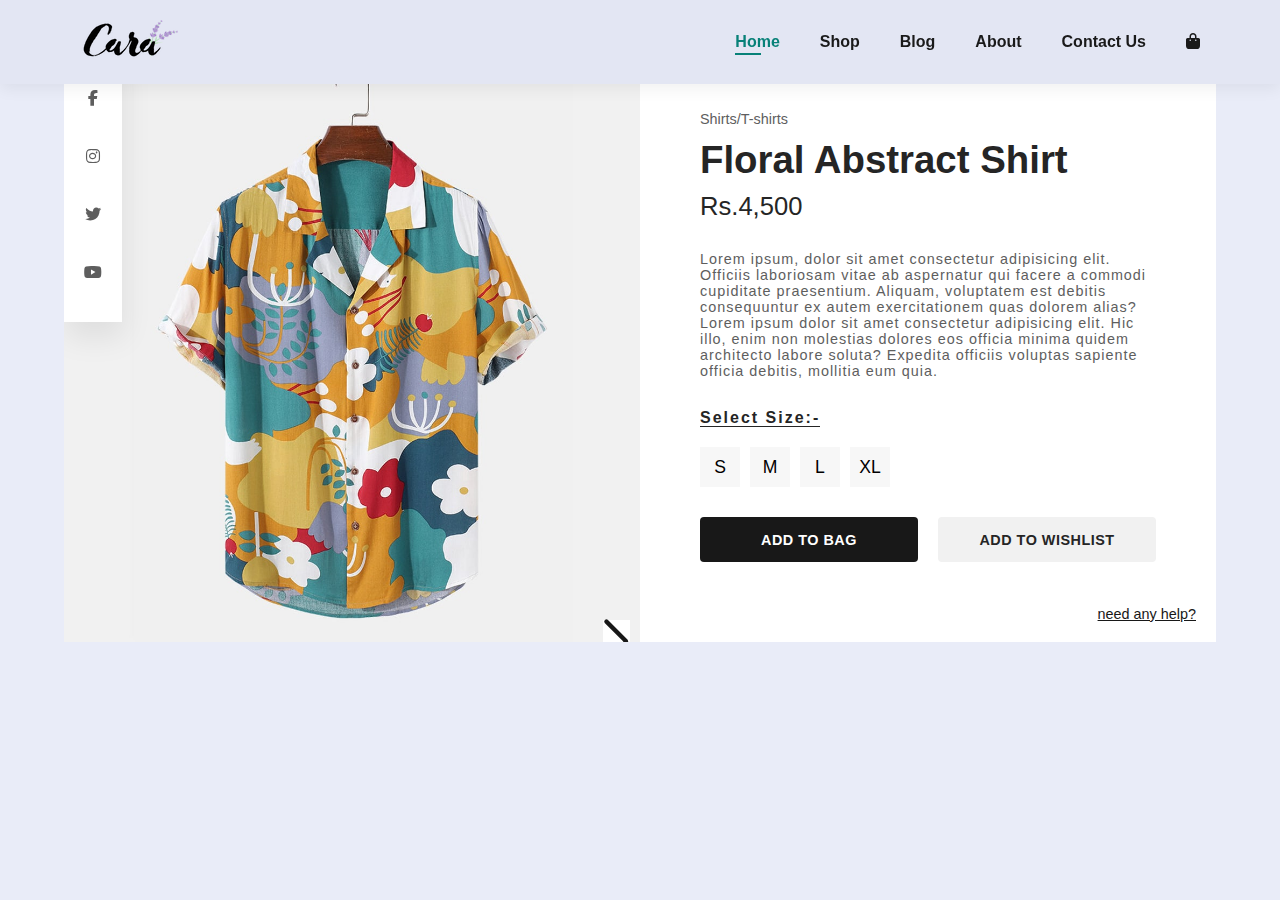
<file: k.html>
<!DOCTYPE html>
<html lang="en">
  <head>
    <title>CARA</title>
    <link rel="stylesheet" href="style.css" />
    
  </head>
  <body>

    <header>
      <div id="header">
        <div class="header-logo">
          <a href="index.html"><img src="images/logo.png" alt="" /></a>
        </div>
        <div class="header-list">
          <nav class="header-list-nav">
            <ul>
              <li><a class="active" href="index.html">Home</a></li>
              <li class="dropdown">
                <a href="#" class="dropbtn">Shop</a>
                <div class="dropdown-content">
                  <div class="sub-dropdown">
                    <a href="#">Women</a>
                    <div class="sub-dropdown-content">
                      <a href="#">Dresses</a>
                      <a href="category.html">Shirts/T-shirts</a>
                      <a href="#">Bottoms</a>
                    </div>
                  <a href="#">Men</a>
                  <a href="#">Kids</a>
                </div>
              </li>
              <li><a href="blog.html">Blog</a></li>
              <li><a href="about.html">About</a></li>
              <li><a href="contact.html">Contact Us</a></li>
            </ul>
          </nav>
          <div class="header-list-icon">
            <a href=""><i class="fa fa-bag-shopping"></i></a>
          </div>
        </div>
        
      </div>
    </header>
  <head>
      <meta charset="UTF-8">
      <meta http-equiv="X-UA-Compatible" content="IE=edge">
      <meta name="viewport" content="width=device-width, initial-scale=1.0">
      <title>RareRabbit Floral Abstract Shirt</title>
      <link rel="stylesheet" href="P_style.css"/>
      <link rel="preconnect" href="https://fonts.googleapis.com">
      <link rel="preconnect" href="https://fonts.gstatic.com" crossorigin>
      <link href="https://fonts.googleapis.com/css2?family=DM+Serif+Display:ital@0;1&family=Poppins:ital,wght@0,100;0,200;0,300;0,400;0,500;0,600;0,700;0,800;0,900;1,100;1,200;1,300;1,400;1,500;1,600;1,700;1,800;1,900&display=swap" rel="stylesheet">
      <link rel="stylesheet" href="https://cdnjs.cloudflare.com/ajax/libs/font-awesome/6.2.0/css/all.min.css">
      <link
        rel="stylesheet"
        href="https://cdn.jsdelivr.net/npm/swiper/swiper-bundle.min.css"
      />
  
  
  </head>
  <body>
  
      <section id="product-page">
      <div class="product-details">
          <div class="product-img">
          <div class="swiper mySwiper">
              <div class="swiper-wrapper">
              <div class="swiper-slide">
                  <img src="images/products/f1.jpg" />
              </div>
              <div class="swiper-slide">
                <img src="images/products/f1.jpg" />
              </div>
          
              </div>
              <div class="slider-btns">
                  <div class="swiper-button-prev"></div>
                  <div class="swiper-button-next"></div>
              </div>
          </div>

              <div class="img-social-bar">
                  <a href="#"><i class="fa-brands fa-facebook-f"></i></a>
                  <a href="#"><i class="fa-brands fa-instagram"></i></a>
                  <a href="#"><i class="fa-brands fa-twitter"></i></a>
                  <a href="#"><i class="fa-brands fa-youtube"></i></a>
              </div>
          </div>
          <div class="product-text">
              <span class="product-category">Shirts/T-shirts</span>
              <h3>Floral Abstract Shirt</h3>
              <span class="product-price">Rs.4,500</span>
              <p>Lorem ipsum, dolor sit amet consectetur adipisicing elit. Officiis laboriosam vitae ab aspernatur qui facere a commodi cupiditate praesentium. Aliquam, voluptatem est debitis consequuntur ex autem exercitationem quas dolorem alias?
                  <br/>
                  Lorem ipsum dolor sit amet consectetur adipisicing elit. Hic illo, enim non molestias dolores eos officia minima quidem architecto labore soluta? Expedita officiis voluptas sapiente officia debitis, mollitia eum quia.
              </p>
              <div class="product-size-container">
                  <strong>Select Size:-</strong>
                  <div class="product-size">
                    <input type="checkbox" class="s-checkbox" id="s-xl">
                      <label for="s-xl" class="s-label">S</label>
                      <input type="checkbox" class="s-checkbox" id="s-s">
                      <label for="s-s" class="s-label">M</label>
                      <input type="checkbox" class="s-checkbox" id="s-m">
                      <label for="s-m" class="s-label">L</label>
                      <input type="checkbox" class="s-checkbox" id="s-l">
                      <label for="s-l" class="s-label">XL</label>
                  </div>
              </div>

              <div class="product-button">
                  <a href="#" class="add-bag-btn">Add To Bag</a>
                  <a href="#" class="add-wishlist-btn">Add To Wishlist</a>
              </div>
              <a href="#" class="help-btn">Need Any Help?</a>
          </div>
      </div>
      </section> 
  </body>
  </html>
</file>
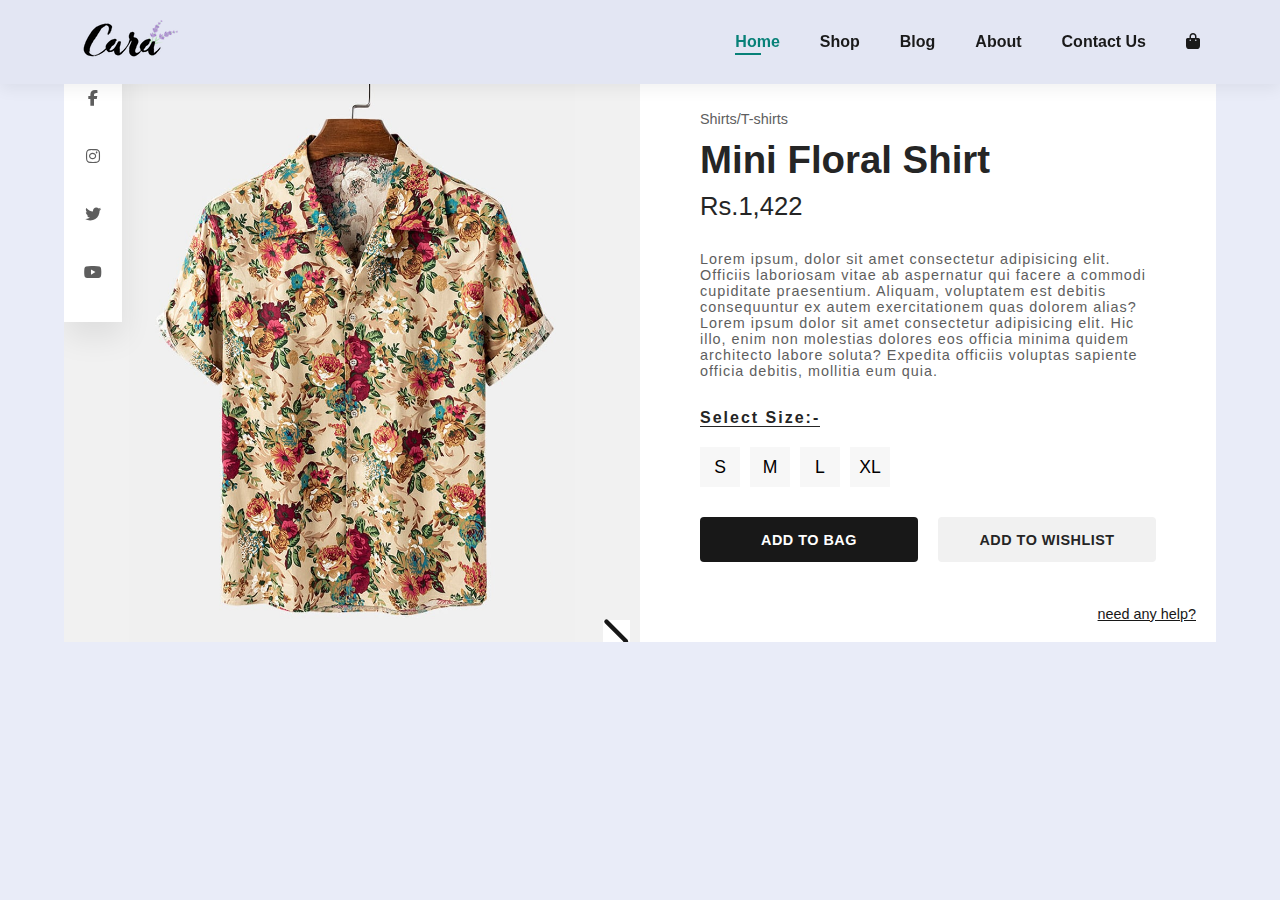
<file: mini floral.html>
<!DOCTYPE html>
<html lang="en">
  <head>
    <title>CARA</title>
    <link rel="stylesheet" href="style.css" />
    
  </head>
  <body>

    <header>
      <div id="header">
        <div class="header-logo">
          <a href="index.html"><img src="images/logo.png" alt="" /></a>
        </div>
        <div class="header-list">
          <nav class="header-list-nav">
            <ul>
              <li><a class="active" href="index.html">Home</a></li>
              <li class="dropdown">
                <a href="#" class="dropbtn">Shop</a>
                <div class="dropdown-content">
                  <div class="sub-dropdown">
                    <a href="#">Women</a>
                    <div class="sub-dropdown-content">
                      <a href="#">Dresses</a>
                      <a href="category.html">Shirts/T-shirts</a>
                      <a href="#">Bottoms</a>
                    </div>
                  <a href="#">Men</a>
                  <a href="#">Kids</a>
                </div>
              </li>
              <li><a href="blog.html">Blog</a></li>
              <li><a href="about.html">About</a></li>
              <li><a href="contact.html">Contact Us</a></li>
            </ul>
          </nav>
          <div class="header-list-icon">
            <a href=""><i class="fa fa-bag-shopping"></i></a>
          </div>
        </div>
        
      </div>
    </header>
  <head>
      <meta charset="UTF-8">
      <meta http-equiv="X-UA-Compatible" content="IE=edge">
      <meta name="viewport" content="width=device-width, initial-scale=1.0">
      <title>Foxtale Mini Floral Shirt</title>
      <link rel="stylesheet" href="P_style.css"/>
      <link rel="preconnect" href="https://fonts.googleapis.com">
      <link rel="preconnect" href="https://fonts.gstatic.com" crossorigin>
      <link href="https://fonts.googleapis.com/css2?family=DM+Serif+Display:ital@0;1&family=Poppins:ital,wght@0,100;0,200;0,300;0,400;0,500;0,600;0,700;0,800;0,900;1,100;1,200;1,300;1,400;1,500;1,600;1,700;1,800;1,900&display=swap" rel="stylesheet">
      <link rel="stylesheet" href="https://cdnjs.cloudflare.com/ajax/libs/font-awesome/6.2.0/css/all.min.css">
      <link
        rel="stylesheet"
        href="https://cdn.jsdelivr.net/npm/swiper/swiper-bundle.min.css"
      />
  
  
  </head>
  <body>
  
      <section id="product-page">
      <div class="product-details">
          <div class="product-img">
          <div class="swiper mySwiper">
              <div class="swiper-wrapper">
              <div class="swiper-slide">
                  <img src="images/products/mini floral.jpg" />
              </div>
              <div class="swiper-slide">
                <img src="images/products/mini floral.jpg" />
              </div>
          
              </div>
              <div class="slider-btns">
                  <div class="swiper-button-prev"></div>
                  <div class="swiper-button-next"></div>
              </div>
          </div>

              <div class="img-social-bar">
                  <a href="#"><i class="fa-brands fa-facebook-f"></i></a>
                  <a href="#"><i class="fa-brands fa-instagram"></i></a>
                  <a href="#"><i class="fa-brands fa-twitter"></i></a>
                  <a href="#"><i class="fa-brands fa-youtube"></i></a>
              </div>
          </div>
          <div class="product-text">
              <span class="product-category">Shirts/T-shirts</span>
              <h3>Mini Floral Shirt</h3>
              <span class="product-price">Rs.1,422</span>
              <p>Lorem ipsum, dolor sit amet consectetur adipisicing elit. Officiis laboriosam vitae ab aspernatur qui facere a commodi cupiditate praesentium. Aliquam, voluptatem est debitis consequuntur ex autem exercitationem quas dolorem alias?
                  <br/>
                  Lorem ipsum dolor sit amet consectetur adipisicing elit. Hic illo, enim non molestias dolores eos officia minima quidem architecto labore soluta? Expedita officiis voluptas sapiente officia debitis, mollitia eum quia.
              </p>
              <div class="product-size-container">
                  <strong>Select Size:-</strong>
                  <div class="product-size">
                    <input type="checkbox" class="s-checkbox" id="s-xl">
                      <label for="s-xl" class="s-label">S</label>
                      <input type="checkbox" class="s-checkbox" id="s-s">
                      <label for="s-s" class="s-label">M</label>
                      <input type="checkbox" class="s-checkbox" id="s-m">
                      <label for="s-m" class="s-label">L</label>
                      <input type="checkbox" class="s-checkbox" id="s-l">
                      <label for="s-l" class="s-label">XL</label>
                  </div>
              </div>

              <div class="product-button">
                  <a href="#" class="add-bag-btn">Add To Bag</a>
                  <a href="#" class="add-wishlist-btn">Add To Wishlist</a>
              </div>
              <a href="#" class="help-btn">Need Any Help?</a>
          </div>
      </div>
      </section> 
  </body>
  </html>
</file>
<file: style.css>
* {
  margin: 0;
  padding: 0;
  box-sizing: border-box;
  font-family: "League Spartan", sans-serif;
}

h1 {
  font-size: 50px;
  line-height: 64px;
  color: #222;
}
h2 {
  font-size: 46px;
  line-height: 54px;
  color: #222;
}
h4 {
  font-size: 20px;
  color: #222;
}
h6 {
  font-weight: 700;
  font-size: 12px;
}
p {
  font-size: 16px;
  color: #465b52;
  margin: 15px 0 20px 0;
}
.section-p1 {
  padding: 40px 0;
}

.section-m1 {
  margin: 40px 0;
}

button.normal {
  font-size: 14px;
  font-weight: 600px;
  padding: 15px 30px;
  color: #000;
  background-color: #fff;
  border-radius: 4px;
  cursor: pointer;
  border: none;
  outline: none;
  transition: 0.2s;
}
button.normal:hover {
  background-color: #088178;
  color: #fff;
}
body {
  width: 100%;
}


#header {
  display: flex;
  align-items: center;
  justify-content: space-between;
  background-color: #e3e6f3;
  padding: 20px 80px;
  box-shadow: 0 5px 15px rgba(0, 0, 0, 0.06);
  z-index: 999;
  position:fixed;
  top: 0;
  left: 0;
  right: 0;
}

.header-list {
  display: flex;
  align-items: center;
  justify-content: center;
}
.header-list-nav ul {
  display: flex;
}
.header-list-nav ul li {
  list-style-type: none;
  padding: 0 20px;
  position: relative;
}
.header-list-nav ul a {
  text-decoration: none;
  font-size: 16px;
  font-weight: 600;
  color: #1a1a1a;
  transition: 0.3s ease;
}
.header-list-nav ul a:hover,
.header-list-nav ul a.active {
  color: #088178;
  content: "";
}
.header-list-icon a {
  color: #1a1a1a;
  padding-left: 20px;
  transition: 0.3s ease;
}
.header-list-icon a:hover,
.header-list-nav ul a.active {
  color: #088178;
}
.header-list-nav ul li a:hover::after,
.header-list-nav ul li a.active::after {
  content: "";
  width: 30%;
  height: 2px;
  background: #088178;
  position: absolute;
  bottom: -4px;
  left: 20px;
}
.dropdown {
  position: relative;
  display: inline-block;
}

.dropdown-content {
  display: none;
  position: absolute;
  background-color: #f9f9f9;
  min-width: 160px;
  box-shadow: 0 8px 16px 0 rgba(0,0,0,0.2);
  z-index: 1;
}

.dropdown-content a {
  color: black;
  padding: 12px 16px;
  text-decoration: none;
  display: block;
}

.dropdown-content a:hover {background-color: #f1f1f1;}

.dropdown:hover .dropdown-content {display: block;}

.sub-dropdown {
  position: relative;
  display: inline-block;
}

.sub-dropdown-content {
  display: none;
  position: absolute;
  background-color: #f9f9f9;
  min-width: 160px;
  box-shadow: 0 8px 16px 0 rgba(0,0,0,0.2);
  z-index: 1;
  left: 100%;
  top: 0;
}

.sub-dropdown-content a {
  color: black;
  padding: 12px 16px;
  text-decoration: none;
  display: block;
}

.sub-dropdown-content a:hover {background-color: #f1f1f1;}

.sub-dropdown:hover .sub-dropdown-content {display: block;}


#hero {
  background-image: url(images/hero4.png);
  width: 100%;
  height: 100vh;
  background-size: cover;
  display: flex;
  flex-direction: column;
  align-items: flex-start;
  justify-content: center;
  padding: 0 80px;
}

#hero h4 {
  padding-bottom: 15px;
  font-size: 40px;
}
#hero h2{
  font-size: 70px;

}
#hero h1 {
  color: #088178;
  font-size: 70px;

}
#hero button {
  background-color: transparent;
  background-image: url(images/button.png);
  background-repeat: no-repeat;
  background-size: cover;
  width: 260px;
  height: 60px;
  border: 0;
  cursor: pointer;
  font-size: 20px;
  font-weight: 700;
  color: #088178;
  padding: 14px 65px 14px 65px;
}


#features {
  display: flex;
  align-items: center;
  justify-content: space-around;
}
#features .f-box {
  width: 180px;
  text-align: center;
  padding: 25px 15px;
  box-shadow: 20px 20px 34px rgba(0, 0, 0, 0.03);
  border: 1px solid #cce7d0;
  border-radius: 4px;
  margin: 15px 0;
  transition: box-shadow 0.3s;
}
#features .f-box:hover {
  box-shadow: 10px 10px 54px rgba(0, 0, 0, 0.1);
}
#features .f-box img {
  width: 100%;
  margin-bottom: 10px;
}
#features .f-box h6 {
  display: inline-block;
  padding: 9px 8px 6px 8px;
  line-height: 1;
  font-size: 14px;
  border-radius: 4px;
  color: #088178;
  background-color: #fddde4;
}
#features .f-box:nth-child(2) h6 {
  background-color: #cdebbc;
}
#features .f-box:nth-child(3) h6 {
  background-color: #d1e8f2;
}
#features .f-box:nth-child(4) h6 {
  background-color: #cdd4f8;
}
#features .f-box:nth-child(5) h6 {
  background-color: #f6dbf6;
}
#features .f-box:nth-child(6) h6 {
  background-color: #fff2e5;
}


.product-section .pro-collection {
  display: flex;
  flex-wrap: wrap;
  justify-content: space-around;
  margin: 0 60px;
}
.product-section h1,
.product-section p {
  text-align: center;
}
.product-section .product-cart {
  width: 280px;
  border: 1px solid #ebebeb;
  padding: 13px;
  margin-bottom: 30px;
  border-radius: 25px;
  position: relative;
  box-shadow: 20px 20px 30px rgba(0, 0, 0, 0.02);
  transition: box-shadow 0.2s;
}
.product-section .product-cart:hover {
  box-shadow: 20px 20px 30px rgba(0, 0, 0, 0.06);
}
.product-section .product-cart img {
  width: 100%;
  border-radius: 25px;
}
.product-section .product-cart span {
  color: #969696;
  font-weight: 500;
  line-height: 30px;
}
.product-section .product-cart h4 {
  font-size: 18px;
  color: rgb(41, 41, 41);
}
.product-section .product-cart .stars {
  color: #e6ae2c;
  padding: 6px 0;
}
.product-section .product-cart .price {
  color: #088178;
  padding: 4px 0;
}
.product-section .product-cart .buy-icon {
  color: #088178;
  background-color: #c7e9e75e;
  padding: 15px;
  border-radius: 50px;
  position: absolute;
  right: 10px;
  bottom: 10px;
}


#off-banner {
  background-image: url(images/banner/b2.jpg);
  background-size: cover;
  width: 100%;
  height: 40vh;
  display: flex;
  align-items: center;
  justify-content: center;
  flex-direction: column;
}
#off-banner h4 {
  color: #eaebf0;
}
#off-banner h2 {
  color: #eaebf0;
  padding: 20px 0;
}

#banners {
  margin: 0 60px;
}
#banners h2,
h4,
span {
  color: rgb(248, 248, 248);
}
#banners .big-banners {
  display: flex;
  align-items: center;
  justify-content: center;
}
#banners .big-banners div {
  min-width: 580px;
  margin: 15px;
  height: 300px;
  display: flex;
  flex-direction: column;
  align-items: flex-start;
  justify-content: center;
  padding: 25px;
  background-size: cover;
  backdrop-filter: blur(8%);
}
#banners .big-banners button {
  margin-top: 20px;
  padding: 12px 20px;
  font-size: 16px;
  font-weight: 500;
  background-color: transparent;
  color: rgb(248, 248, 248);
  border: 1px solid rgb(248, 248, 248);
  cursor: pointer;
  transition: 0.3s ease;
}
#banners .big-banners div:hover button {
  background-color: #088178;
  border: 1px solid #088178;
}
#banners .big-banners-1 {
  background-image: url(images/banner/b17.jpg);
}
#banners .big-banners-2 {
  background-image: url(images/banner/b10.jpg);
}
#banners .small-banners-1 {
  background-image: url(images/banner/b7.jpg);
}
#banners .small-banners-2 {
  background-image: url(images/banner/b4.jpg);
}
#banners .small-banners-3 {
  background-image: url(images/banner/b18.jpg);
}
#banners .small-banners {
  display: flex;
  align-items: center;
  justify-content: center;
}
#banners .small-banners div {
  min-width: 370px;
  height: 200px;
  margin: 15px;
  display: flex;
  flex-direction: column;
  align-items: flex-start;
  justify-content: center;
  padding: 25px;
  background-size: cover;
}
#banners .small-banners h2 {
  font-size: 25px;
}
#banners .small-banners h5 {
  color: #771818;
}



#newsletter {
  background-image: url(images/banner/b14.png);
  background-repeat: no-repeat;
  background-position: 180px;
  background-color: #041e42;
  height: 160px;
  display: flex;
  align-items: center;
  justify-content: space-between;
  padding: 0 75px;
}
#newsletter .newsletter-text h3 {
  color: white;
  font-size: 30px;
  padding: 0 0 15px 0;
}
#newsletter .newsletter-text h5 {
  color: rgb(151, 151, 151);
  font-size: 17px;
}
#newsletter .newsletter-text h5 span {
  color: rgb(216, 182, 29);
}
#newsletter .form input {
  padding: 20px;
  width: 350px;
  height: 56px;
  background-color: #d1d0d0;
  border-radius: 6px 0 0 6px;
  font-size: 18px;

  border: none;
  outline: none;
  margin-right: -4px;
  margin-top: 1px;
}
#newsletter .form button {
  margin-left: 0;
  padding: 20px;
  border: none;
  width: 120px;
  background-color: #088178;
  color: white;
  font-size: 17px;
  border-radius: 0 6px 6px 0;
  cursor: pointer;
}

.info {
  padding: 20px;
}

.info h2 {
  font-size: 24px;
  margin-top: 0;
}

.info p {
  font-size: 16px;
}

.price {
  font-size: 20px;
  font-weight: bold;
  color: #007bff;
}

button {
  padding: 10px 20px;
  background-color: #007bff;
  color: #fff;
  border: none;
  border-radius: 5px;
  cursor: pointer;
  transition: background-color 0.3s ease;
}

button:hover {
  background-color: #0056b3;
}

/* footer section styles */

#footer{
  display: flex;
  align-items:flex-start;
  justify-content: space-between;
  padding: 75px;
  background-color: #ececec;
}

#footer p, #footer a{
  color: rgb(109, 109, 109);
  text-decoration: none;
}
#footer a:hover{
  color:#088178;
}
#footer .about a{
  display: block;
  padding:8px 0;
}
#footer .myaccount a{
  display: block;
  padding:8px 0;
}
#footer .download img{
  border: 1px solid #08817969;
  border-radius: 7px;
}
</file>
<file: P_style.css>
*{
    margin: 0px;
    padding: 0px;
    box-sizing: border-box;
    font-family: "League Spartan", sans-serif;
}
ul{
    list-style: none;
}
a{
    text-decoration: none;
}
body{
    background-color: #e9ecf8;
}
.product-details{
    max-width: 1200px;
    width: 90%;
    display: grid;
    grid-template-columns: 1fr 1fr;
    margin: 50px auto;
}
.product-img{
    width: 100%;
    background-color: #e3e3e3;
    position: relative;
    overflow: hidden;
}

.img-social-bar{
    position: absolute;
    left: 0px;
    top: 0px;
    background-color: #ffffff;
    display: flex;
    flex-direction: column;
    justify-content: center;
    align-items: center;
    padding:20px 10px;
    box-shadow: 2px 16px 30px rgba(0,0,0,0.08);
    z-index: 101;
}
.img-social-bar a{
    color: #5e5e5e;
    margin: 20px 10px;
    transition: all ease 0.3s;
}
.img-social-bar a:hover{
    color: #181818;
}
.product-text{
    background-color: #ffffff;
    padding: 60px;
    position: relative;
}
.product-text .product-category{
    color: #5e5e5e;
    font-size: 0.9rem;
}
.product-text h3{
    color: #252525;
    font-size: 2.4rem;
    font-weight: 600;
    margin: 10px 0px;
}
.product-text .product-price{
    font-size: 1.6rem;
    color: #252525;
    font-weight: 500;
}
.product-text p{
    margin: 30px 0px;
    color: #5e5e5e;
    letter-spacing: 1px;
    font-size: 0.9rem;
}
.product-size-container strong{
    color: #252525;
    font-size:1rem;
    font-weight: 600;
    letter-spacing: 2px;
    border-bottom: 1px solid #252525;
}
.product-size{
    display: flex;
    justify-content: flex-start;
    align-items: center;
    flex-wrap: wrap;
    margin-top: 20px;
}
.product-size label{
    font-size: 1.1rem;
    background-color: #f7f7f7;
    width: 40px;
    height: 40px;
    display: flex;
    justify-content: center;
    align-items: center;
    user-select: none;
    margin-right:10px;
    font-weight: 500;
    cursor: pointer;
}
.s-checkbox:checked + .s-label{
    background-color: #1f2124;
    color: #ffffff;
}
.s-checkbox{
    display: none;
}
.product-button{
    display: grid;
    grid-template-columns: 1fr 1fr;
    margin: 30px 0px;
    margin-bottom: 20px;
    grid-gap: 20px;
}
.product-button a{
    width: 100%;
    height: 45px;
    display: flex;
    justify-content: center;
    align-items: center;
    text-transform: uppercase;
    font-weight: 600;
    letter-spacing: 0.5px;
    font-size: 0.9rem;
    border-radius: 4px;
}
.product-button .add-bag-btn{
    background-color: #181818;
    color: #ffffff;
}
.product-button .add-wishlist-btn{
    background-color: #f1f1f1;
    color: #252525;
}
.help-btn{
    position: absolute;
    right: 20px;
    bottom: 20px;
    color: #181818;
    font-size: 0.9rem;
    text-decoration: underline;
    text-transform: lowercase;
}

.mySwiper{
    height: 100%;
    width: 100%;
    max-width: 100%;
}
.swiper-slide img{
    width: 100%;
    height: 100%;
    object-fit: cover;
    object-position: center;
    display: flex;
}
.swiper-button-next,
.swiper-button-prev{
    position: static;
    width: 80px;
    height: 60px;
    display: flex;
    justify-content: center;
    align-items: center;
    background-color: #ffffff;
}

.swiper-button-next::after,
.swiper-button-prev::after{
    color: #181818;
    font-size: 1.3rem;
    font-weight: 600;
}
.slider-btns{
    position: absolute;
    right: 0px;
    bottom: 0px;
    z-index: 101;
    display: flex;
    justify-content: center;
    align-items: center;
}
@media(max-width:1024px){
    .product-text{
        padding: 30px;
    }
}
@media(max-width:820px){
    .product-details{
        grid-template-columns: 1fr;
    }
    .mySwiper{
        max-height: 400px;
    }
    .product-button{
        margin-bottom: 40px;
    }
}
@media(max-width:450px){
    .product-text h3{
        font-size: 1.6rem;
    }
    .product-button{
        grid-template-columns: 1fr;
        grid-gap: 10px;
    }
}
</file>
